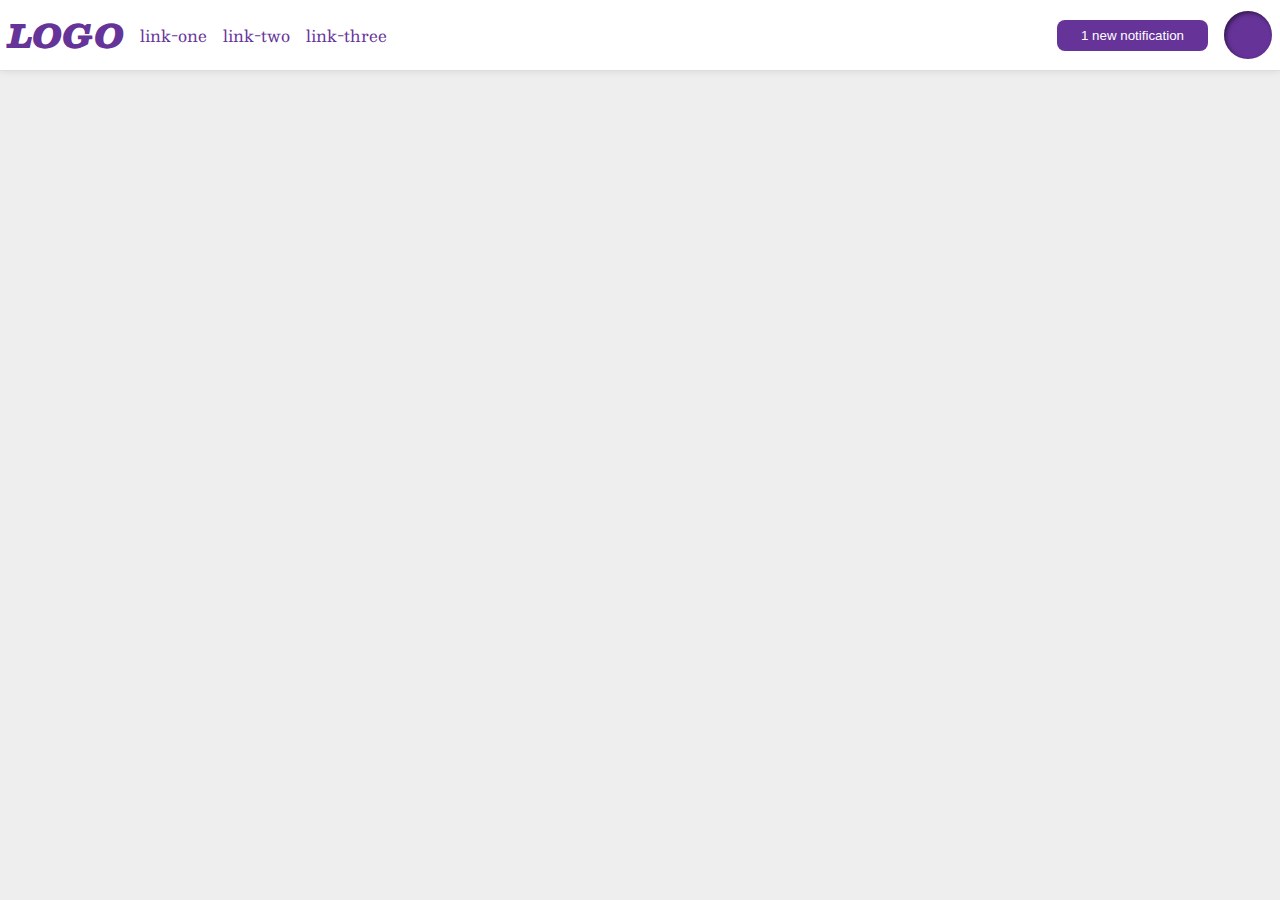
<file: foundations/flex/03-flex-header-2/index.html>
<!DOCTYPE html>
<html lang="en">
  <head>
    <meta charset="UTF-8">
    <meta http-equiv="X-UA-Compatible" content="IE=edge">
    <meta name="viewport" content="width=device-width, initial-scale=1.0">
    <title>Flex Header 2</title>
    <link rel="stylesheet" href="style.css">
  </head>
  <body>
    <div class="header">
      <div class="left">
        <div class="logo">
          LOGO
        </div>
        <ul class="links">
          <li><a href="https://google.com">link-one</a></li>
          <li><a href="https://google.com">link-two</a></li>
          <li><a href="https://google.com">link-three</a></li>
        </ul>
      </div>
      <div class="right">
        <button class="notifications">
          1 new notification
        </button>
        <div class="profile-image"></div>
      </div>
    </div>
  </body>
</html>
</file>
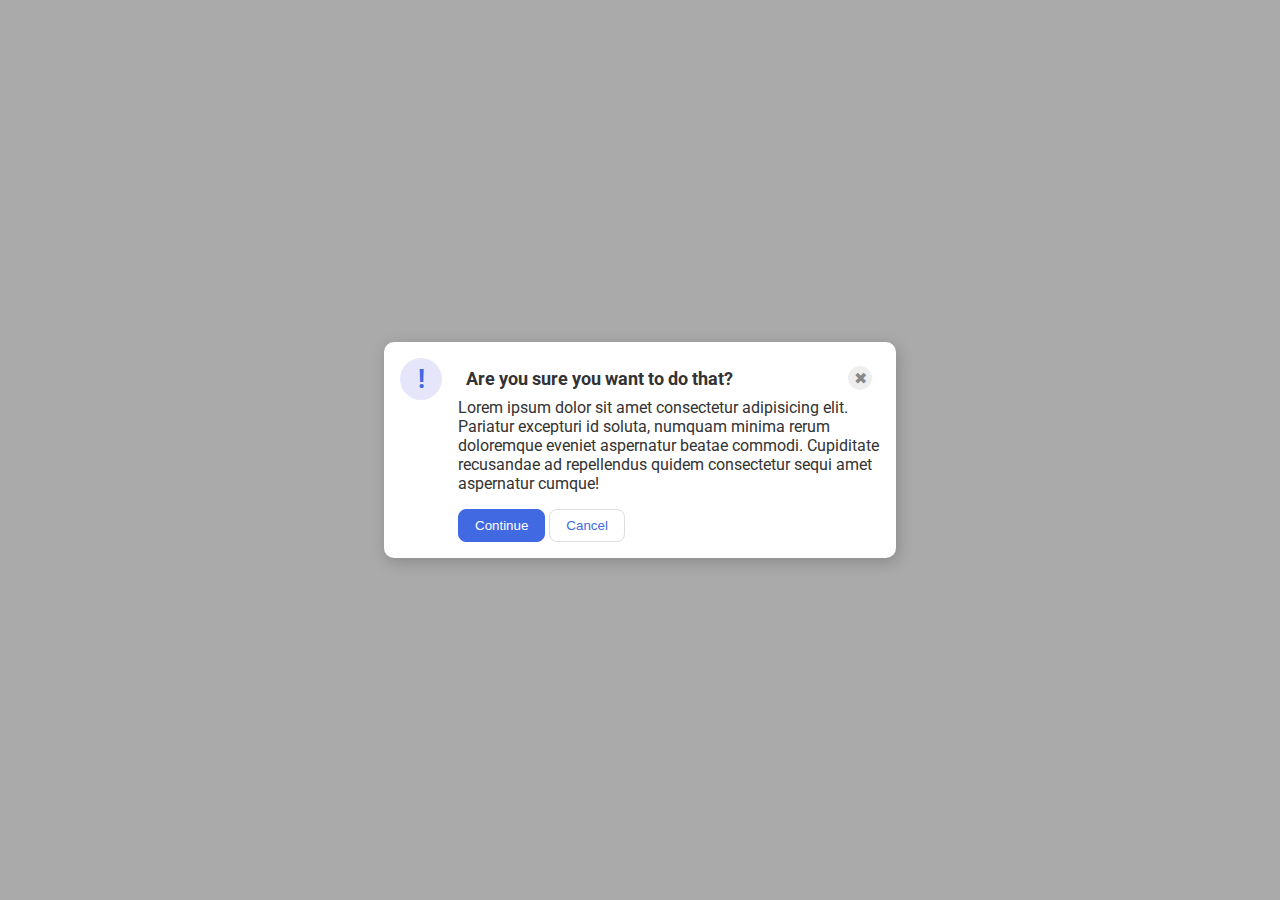
<file: foundations/flex/05-flex-modal/index.html>
<!DOCTYPE html>
<html lang="en">
  <head>
    <meta charset="UTF-8">
    <meta http-equiv="X-UA-Compatible" content="IE=edge">
    <meta name="viewport" content="width=device-width, initial-scale=1.0">
    <link rel="stylesheet" href="style.css">
    <title>Modal</title>
  </head>
  <body>
    <div class="modal">
      <div class="icon">!</div>
      <div class="container">
        <div class="header">Are you sure you want to do that? <button class="close-button">✖</button>
        </div>
           <div class="text">Lorem ipsum dolor sit amet consectetur adipisicing elit. Pariatur excepturi id soluta, numquam minima rerum doloremque eveniet aspernatur beatae commodi. Cupiditate recusandae ad repellendus quidem consectetur sequi amet aspernatur cumque!</div>
        <button class="continue">Continue</button>
        <button class="cancel">Cancel</button>
      </div>
    </div>
  </body>
</html>
</file>
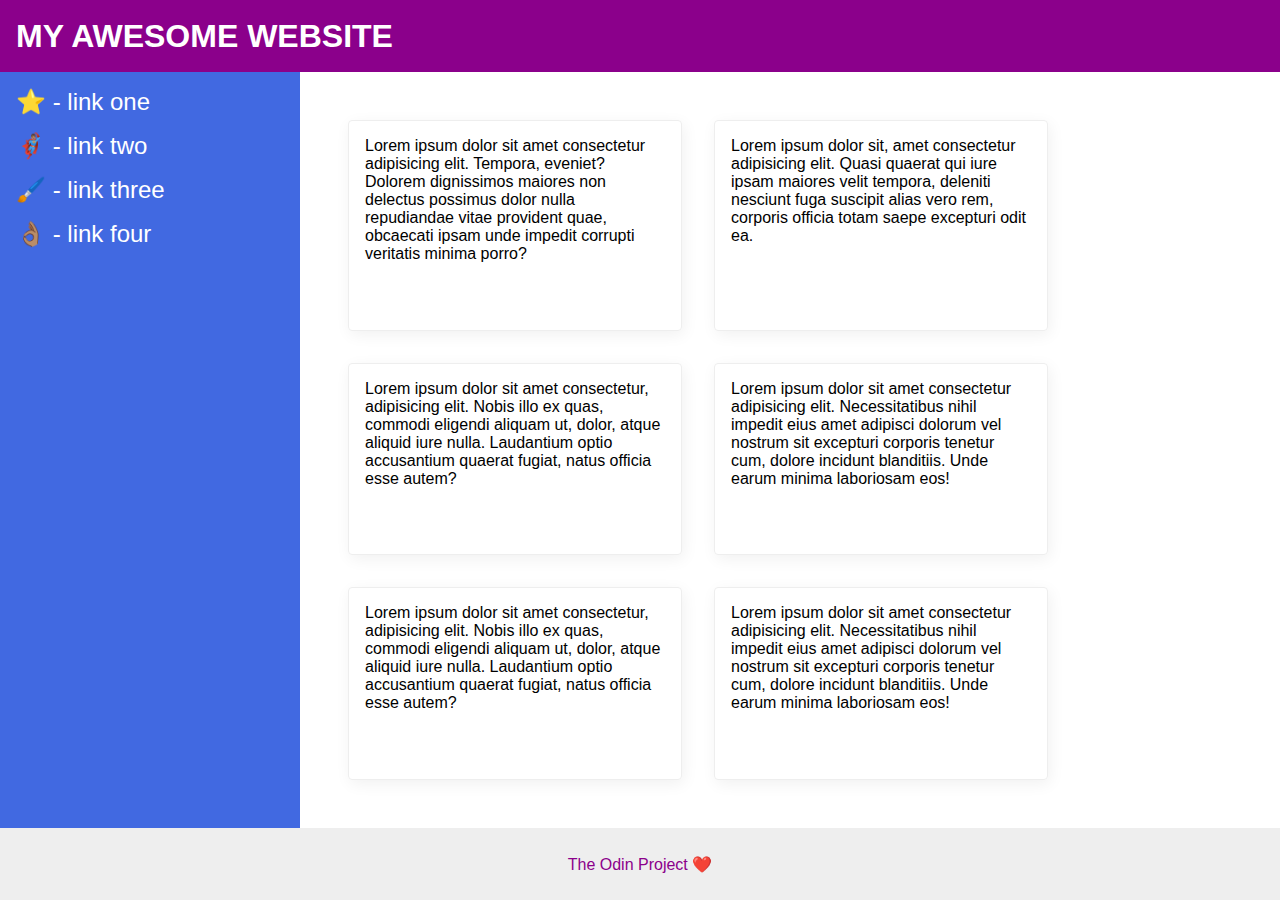
<file: foundations/flex/07-flex-layout-2/index.html>
<!DOCTYPE html>
<html lang="en">
  <head>
    <meta charset="UTF-8">
    <meta http-equiv="X-UA-Compatible" content="IE=edge">
    <meta name="viewport" content="width=device-width, initial-scale=1.0">
    <title>The Holy Grail</title>
    <link rel="stylesheet" href="style.css">
  </head>
  <body>
    <div class="header">
      MY AWESOME WEBSITE
    </div>
    <div class="content">
      <div class="sidebar">
        <ul>
          <li><a href="#">⭐ - link one</a></li>
          <li><a href="#">🦸🏽‍♂️ - link two</a></li>
          <li><a href="#">🖌️ - link three</a></li>
          <li><a href="#">👌🏽 - link four</a></li>
        </ul>
      </div>
      <div class="cards">
        <div class="card">Lorem ipsum dolor sit amet consectetur adipisicing elit. Tempora, eveniet? Dolorem dignissimos maiores non delectus possimus dolor nulla repudiandae vitae provident quae, obcaecati ipsam unde impedit corrupti veritatis minima porro?</div>
        <div class="card">Lorem ipsum dolor sit, amet consectetur adipisicing elit. Quasi quaerat qui iure ipsam maiores velit tempora, deleniti nesciunt fuga suscipit alias vero rem, corporis officia totam saepe excepturi odit ea.</div>
        <div class="card">Lorem ipsum dolor sit amet consectetur, adipisicing elit. Nobis illo ex quas, commodi eligendi aliquam ut, dolor, atque aliquid iure nulla. Laudantium optio accusantium quaerat fugiat, natus officia esse autem?</div>
        <div class="card">Lorem ipsum dolor sit amet consectetur adipisicing elit. Necessitatibus nihil impedit eius amet adipisci dolorum vel nostrum sit excepturi corporis tenetur cum, dolore incidunt blanditiis. Unde earum minima laboriosam eos!</div>
        <div class="card">Lorem ipsum dolor sit amet consectetur, adipisicing elit. Nobis illo ex quas, commodi eligendi aliquam ut, dolor, atque aliquid iure nulla. Laudantium optio accusantium quaerat fugiat, natus officia esse autem?</div>
        <div class="card">Lorem ipsum dolor sit amet consectetur adipisicing elit. Necessitatibus nihil impedit eius amet adipisci dolorum vel nostrum sit excepturi corporis tenetur cum, dolore incidunt blanditiis. Unde earum minima laboriosam eos!</div>
      </div>
    </div>
    <div class="footer">
      The Odin Project ❤️
    </div>
  </body>
</html>
</file>
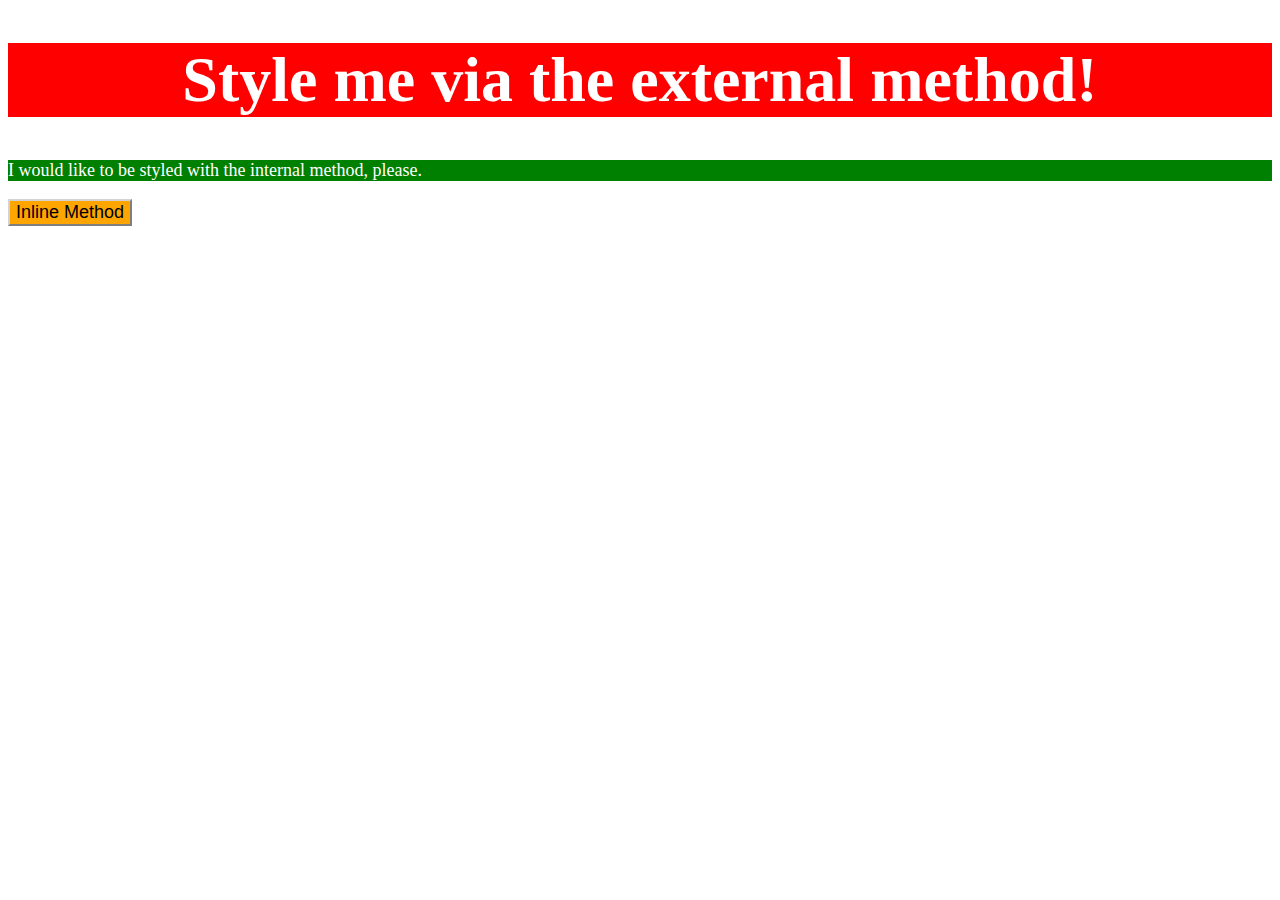
<file: foundations/intro-to-css/01-css-methods/index.html>
<!DOCTYPE html>
<html lang="en">
  <head>
    <link rel="stylesheet" href="./mysolution/styles.css">
    <meta charset="UTF-8">
    <meta http-equiv="X-UA-Compatible" content="IE=edge">
    <meta name="viewport" content="width=device-width, initial-scale=1.0">
    <title>Methods for Adding CSS</title>
  </head>
  <body>
    <div><h1>Style me via the external method!</h1></div>
    <p>I would like to be styled with the internal method, please.</p>
    <button>Inline Method</button>
  </body>
</html>
</file>
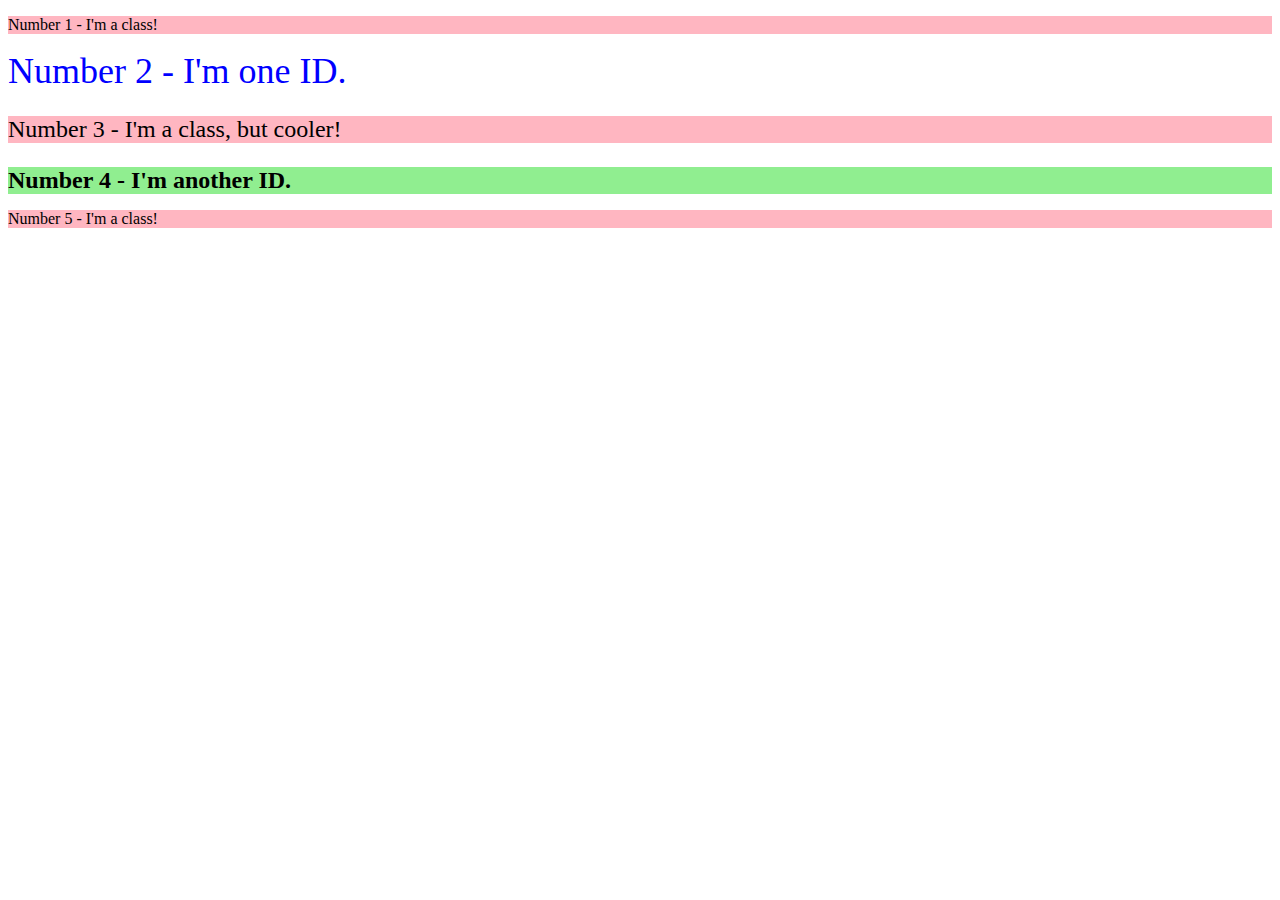
<file: foundations/intro-to-css/02-class-id-selectors/index.html>
<!DOCTYPE html>
<html lang="en">
  <head>
    <meta charset="UTF-8">
    <meta http-equiv="X-UA-Compatible" content="IE=edge">
    <meta name="viewport" content="width=device-width, initial-scale=1.0">
    <title>Class and ID Selectors</title>
    <link rel="stylesheet" href="style.css">
  </head>
  <body>
    <p class="odd-num">Number 1 - I'm a class!</p>
    <div id="evennum-1">Number 2 - I'm one ID.</div>
    <p class="odd-num oddnum-2">Number 3 - I'm a class, but cooler!</p>
    <div id="evennum-2">Number 4 - I'm another ID.</div>
    <p class="odd-num">Number 5 - I'm a class!</p>
  </body>
</html>
</file>
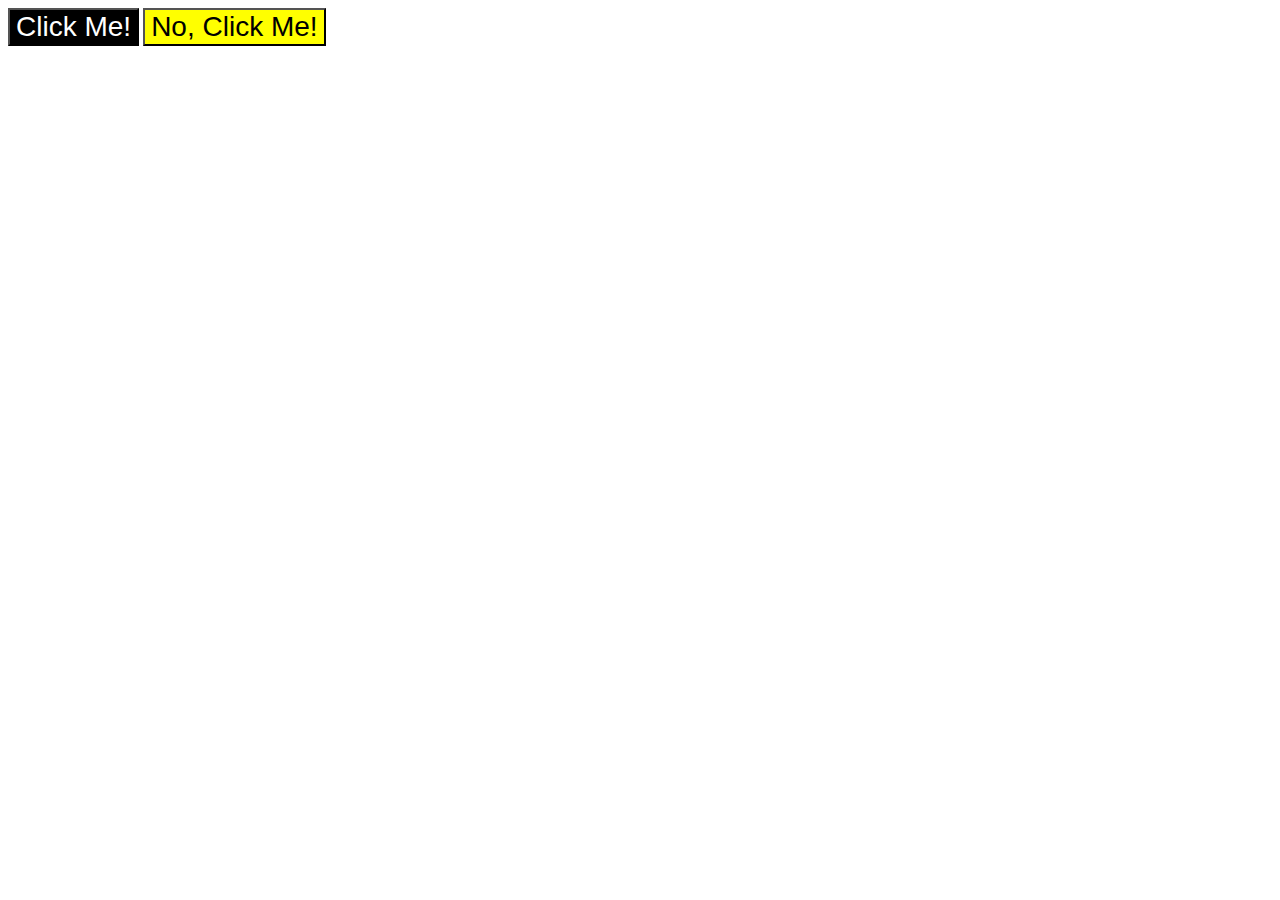
<file: foundations/intro-to-css/03-grouping-selectors/index.html>
<!DOCTYPE html>
<html lang="en">
  <head>
    <meta charset="UTF-8">
    <meta http-equiv="X-UA-Compatible" content="IE=edge">
    <meta name="viewport" content="width=device-width, initial-scale=1.0">
    <title>Grouping Selectors</title>
    <link rel="stylesheet" href="style.css">
  </head>
  <body>
    <button class="element-1">Click Me!</button>
    <button class="element-2">No, Click Me!</button>
  </body>
</html>
</file>
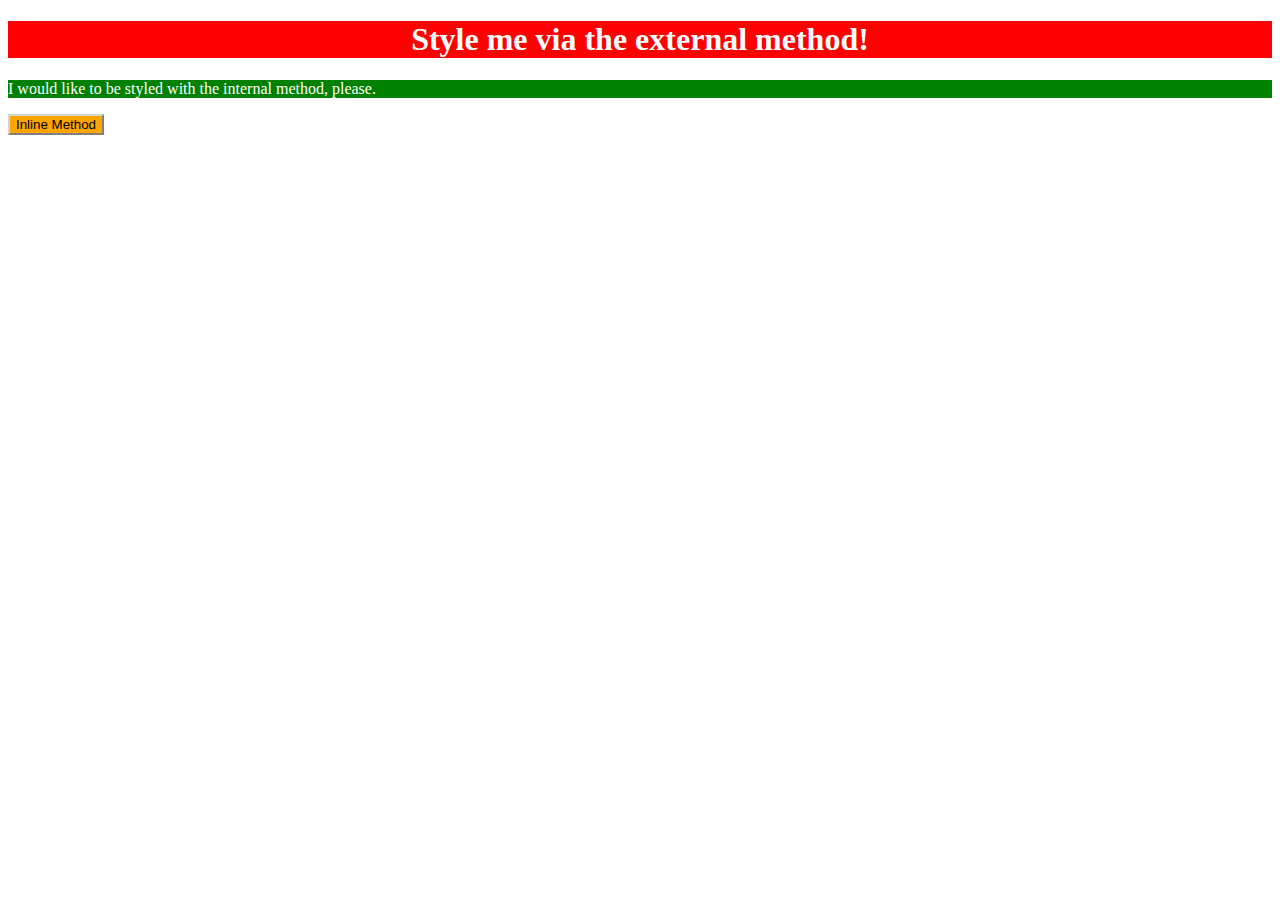
<file: foundations/intro-to-css/01-css-methods/mysolution/inline-css.html>
<!DOCTYPE html>
<html lang="en">
  <head>
    <meta charset="UTF-8">
    <meta http-equiv="X-UA-Compatible" content="IE=edge">
    <meta name="viewport" content="width=device-width, initial-scale=1.0">
    <title>Methods for Adding CSS</title>
  </head>
  <body>
    <div style="text-align: center; color:white; background-color:red;"><h1>Style me via the external method!</h1></div>
    <p style="color:white; background-color:green;">I would like to be styled with the internal method, please.</p>
    <button style="color:black; background-color:orange;border-color: lightgray;">Inline Method</button>
  </body>
</html>
</file>
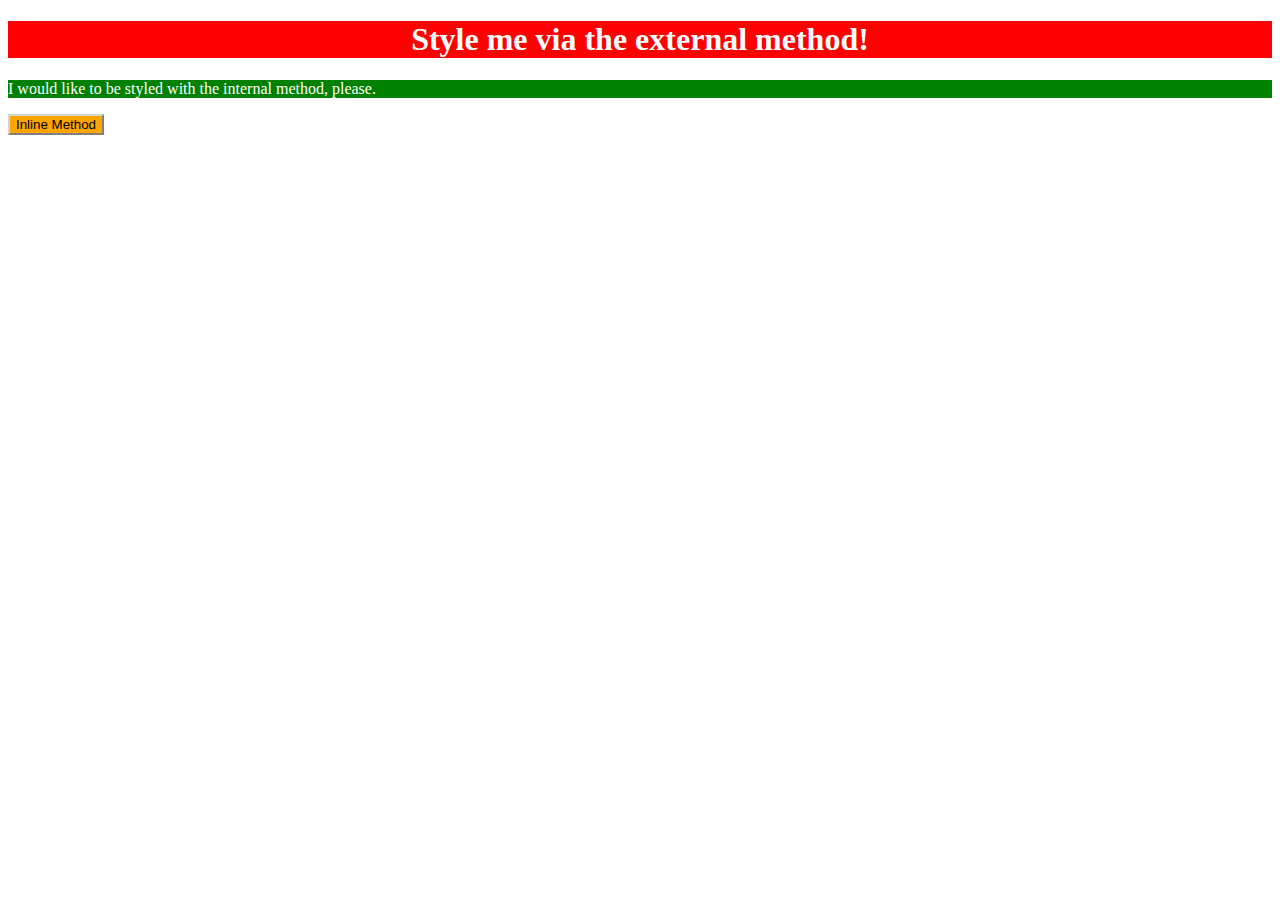
<file: foundations/intro-to-css/01-css-methods/mysolution/internal-css.html>
<!DOCTYPE html>
<html lang="en">
  <head>

    <style>
        div, p {color:white}
        div { text-align: center; background-color:red;}
        p { background-color:green}
        button {
            background-color:orange; 
            color:black;
            border-color: lightgray;
        }
    </style>
    <meta charset="UTF-8">
    <meta http-equiv="X-UA-Compatible" content="IE=edge">
    <meta name="viewport" content="width=device-width, initial-scale=1.0">
    <title>Methods for Adding CSS</title>
  </head>
  <body>
    <div><h1>Style me via the external method!</h1></div>
    <p>I would like to be styled with the internal method, please.</p>
    <button>Inline Method</button>
  </body>
</html>
</file>
<file: foundations/flex/03-flex-header-2/style.css>
/* this is some magical font-importing.  
you'll learn about it later. */
@import url('https://fonts.googleapis.com/css2?family=Besley:ital,wght@0,400;1,900&display=swap');

body {
  margin: 0;
  background: #eee;
  font-family: Besley, serif;
}

.header {
  background: white;
  border-bottom: 1px solid #ddd;
  box-shadow: 0 0 8px rgba(0,0,0,.1);
  display: flex;
  justify-content: space-between;
  padding: 8px;
}

.profile-image {
  background: rebeccapurple;
  box-shadow: inset 2px 2px 4px rgba(0,0,0,.5);
  border-radius: 50%;
  width: 48px;
  height: 48px;
}

.logo {
  color: rebeccapurple;
  font-size: 32px;
  font-weight: 900;
  font-style: italic;
}

button {
  border: none;
  border-radius: 8px;
  background: rebeccapurple;
  color: white;
  padding: 8px 24px;
}

a {
  /* this removes the line under our links */
  text-decoration: none;
  color: rebeccapurple;
}

ul {
  list-style-type: none;
  display: flex;
  padding: 0;
  margin: 0;
  gap:16px;
}

.right, .left {
  display: flex;
  align-items: center;
  gap: 16px
}
</file>
<file: foundations/flex/05-flex-modal/style.css>
@import url('https://fonts.googleapis.com/css2?family=Roboto:wght@400;700&display=swap');

html, body {
  height: 100%;
}

body {
  font-family: Roboto, sans-serif;
  margin: 0;
  background: #aaa;
  color: #333;
  /* I'll give you this one for free lol */
  display: flex;
  align-items: center;
  justify-content: center;
}

.modal {
  background: white;
  width: 480px;
  border-radius: 10px;
  box-shadow: 2px 4px 16px rgba(0,0,0,.2);
  padding: 16px;  
  display: flex;
  gap: 16px;
}

.icon {
  color: royalblue;
  font-size: 26px;
  font-weight: 700;
  background: lavender;
  width: 42px;
  height: 42px;
  border-radius: 50%;
  display: flex;
  align-items: center;
  justify-content: center;
  flex-shrink: 0;
}

.close-button {
  background: #eee;
  border-radius: 50%;
  color: #888;
  font-weight: 400;
  font-size: 16px;
  height: 24px;
  width: 24px;
  display: flex;
  align-items: center;
  justify-content: center;
  border: 1px solid #eee;
  padding: 0;
}

button {
  cursor: pointer;
  padding: 8px 16px;
  border-radius: 8px;
}

button.continue {
  background: royalblue;
  border: 1px solid royalblue;
  color: white;
}

button.cancel {
  background: white;
  border: 1px solid #ddd;
  color: royalblue;
}


.header {
  display: flex;
  justify-content: space-between;
  align-items: center;
  font-weight: 700;
  font-size: 18px;
  margin: 8px;
}


.text {
  margin-bottom: 16px;
}
</file>
<file: foundations/flex/07-flex-layout-2/style.css>
body {
  font-family: -apple-system, BlinkMacSystemFont, 'Segoe UI', Roboto, Oxygen, Ubuntu, Cantarell, 'Open Sans', 'Helvetica Neue', sans-serif;
  margin: 0;
  min-height: 100vh;
  display: flex;
  flex-direction: column;
}

.header {
  height: 72px;
  background: darkmagenta;
  color: white;
  font-size: 32px;
  font-weight: 900;
  display: flex;
  align-items: center;
  padding-left: 16px;
}

.footer {
  height: 72px;
  background: #eee;
  color: darkmagenta;
  display: flex;
  justify-content: center;
  align-items: center;
  margin-top: auto;
}

.sidebar {
  width: 300px;
  background: royalblue;
  box-sizing: border-box;
  padding: 16px;
  flex-shrink: 0;
}

ul {
  list-style: none;
  padding: 0;
  margin: 0;
}

a {
  text-decoration: none;
  color: white;
  font-size: 24px;
}

li {
  margin-bottom: 16px;
}

.cards {
  margin: 48px;
  display: flex;
  flex-wrap: wrap;
  gap: 32px;
}

.card {
  border: 1px solid #eee;
  box-shadow: 2px 4px 16px rgba(0,0,0,.06);
  border-radius: 4px;
  padding: 16px;
  width: 300px;
}

.content {
  display: flex;
  flex-grow: 1;
}
</file>
<file: foundations/intro-to-css/01-css-methods/mysolution/styles.css>
div {
    background-color: red;
    color: white;
    font-size: 32px;
    text-align: center;
    font-weight: bold;
}

p {
    background-color: green;
    color: white;
    font-size: 18px;
}

button {
    background-color: orange;
    color: black;
    font-size: 18px;
    border-color: lightgray;
}
</file>
<file: foundations/intro-to-css/02-class-id-selectors/style.css>
.odd-num {
    background-color: #ffb6c1;
    font-family: verdana,;
}*

#evennum-1 {
    color: #0000ff;
    font-size: 36px;
}

.oddnum-2 {
    font-size: 24px;
}

#evennum-2 {
    background-color: #90ee90;
    font-size: 24px;
    font-weight: bold;
}
</file>
<file: foundations/intro-to-css/03-grouping-selectors/style.css>
/* Add CSS Styling */
.element-1, 
.element-2 {
font-size: 28px;
font-family: Helvetica, 'Times New Roman', sans-serif;
}

.element-1 {
    background-color: black;
    color: white;
}

.element-2 {
    background-color: yellow;
}
</file>
